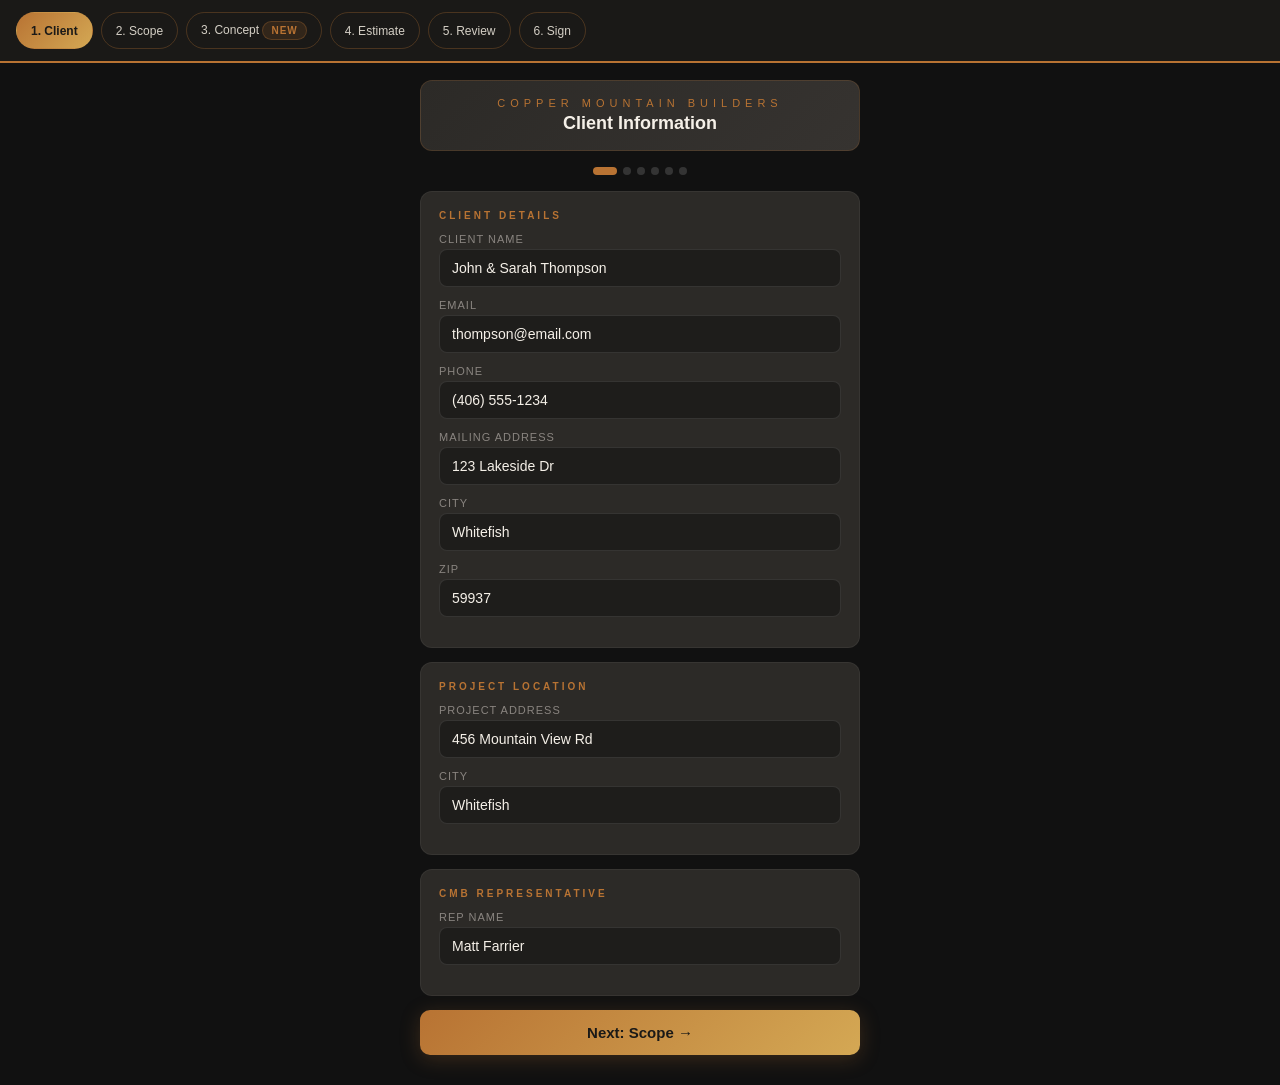
<file: mockup.html>
<!DOCTYPE html>
<html lang="en">
<head>
<meta charset="UTF-8"/>
<meta name="viewport" content="width=device-width, initial-scale=1.0"/>
<title>CMB App Mockup — All Pages</title>
<style>
  :root {
    --copper: #b87333;
    --gold: #d4a854;
    --stone-dark: #1a1917;
    --stone-mid: #2C2A27;
    --stone-light: #8a8580;
    --cream: #f5f0e8;
    --cream-dk: #d4cfc5;
    --success: #4a7c59;
  }
  * { box-sizing: border-box; margin: 0; padding: 0; }
  body { background: #111; font-family: -apple-system, BlinkMacSystemFont, 'Segoe UI', sans-serif; color: var(--cream); }

  .nav { position: fixed; top: 0; left: 0; right: 0; z-index: 100; background: var(--stone-dark); border-bottom: 2px solid var(--copper); padding: 12px 16px; display: flex; gap: 8px; overflow-x: auto; }
  .nav button { flex-shrink: 0; padding: 8px 14px; border-radius: 20px; border: 1px solid rgba(184,115,51,0.3); background: transparent; color: var(--cream-dk); font-size: 12px; cursor: pointer; transition: all 0.2s; }
  .nav button.active { background: linear-gradient(135deg, var(--copper), var(--gold)); color: var(--stone-dark); font-weight: 700; border-color: transparent; }
  .nav button:hover:not(.active) { border-color: var(--copper); color: var(--copper); }

  .page-container { margin-top: 60px; padding: 20px; max-width: 480px; margin-left: auto; margin-right: auto; }
  .page { display: none; animation: pageIn 0.3s ease; }
  .page.active { display: block; }
  @keyframes pageIn { from { opacity: 0; transform: translateY(10px); } to { opacity: 1; transform: translateY(0); } }

  /* Header bar mockup */
  .app-header { background: linear-gradient(135deg, var(--stone-mid), #363330); border-radius: 12px; padding: 16px; margin-bottom: 16px; border: 1px solid rgba(184,115,51,0.2); text-align: center; }
  .app-header .logo-text { font-size: 11px; letter-spacing: 5px; text-transform: uppercase; color: var(--copper); margin-bottom: 4px; }
  .app-header .page-title { font-size: 18px; font-weight: 700; color: var(--cream); }

  .card { background: var(--stone-mid); border-radius: 12px; padding: 18px; margin-bottom: 14px; border: 1px solid rgba(255,255,255,0.05); }
  .card-copper { background: var(--stone-mid); border-radius: 12px; padding: 18px; margin-bottom: 14px; border: 1px solid rgba(184,115,51,0.3); }
  .section-title { font-size: 10px; letter-spacing: 3px; text-transform: uppercase; color: var(--copper); margin-bottom: 12px; font-weight: 600; }
  .field { margin-bottom: 12px; }
  .field-label { display: block; font-size: 11px; letter-spacing: 1px; text-transform: uppercase; color: var(--stone-light); margin-bottom: 4px; }
  .field input, .field select, .field textarea { width: 100%; padding: 10px 12px; border-radius: 8px; border: 1px solid rgba(255,255,255,0.1); background: rgba(0,0,0,0.3); color: var(--cream); font-size: 14px; }
  .field textarea { min-height: 60px; resize: vertical; }

  .btn-primary { display: block; width: 100%; padding: 14px; border: none; border-radius: 10px; font-size: 15px; font-weight: 600; cursor: pointer; margin-bottom: 10px; background: linear-gradient(135deg, var(--copper), var(--gold)); color: var(--stone-dark); box-shadow: 0 4px 20px rgba(184,115,51,0.25); }
  .btn-secondary { display: block; width: 100%; padding: 12px; border: 1px solid rgba(184,115,51,0.3); border-radius: 10px; background: transparent; color: var(--cream-dk); font-size: 14px; cursor: pointer; margin-bottom: 10px; }
  .btn-success { display: block; width: 100%; padding: 14px; border: none; border-radius: 10px; font-size: 15px; font-weight: 600; cursor: pointer; margin-bottom: 10px; background: linear-gradient(135deg, var(--success), #2d6a4f); color: white; box-shadow: 0 4px 20px rgba(74,124,89,0.3); }
  .btn-blue { display: block; width: 100%; padding: 14px; border: none; border-radius: 10px; font-size: 15px; font-weight: 600; cursor: pointer; margin-bottom: 10px; background: linear-gradient(135deg, #1a73e8, #4285f4); color: white; box-shadow: 0 4px 20px rgba(26,115,232,0.3); }

  .photo-grid { display: grid; grid-template-columns: repeat(3, 1fr); gap: 8px; margin-bottom: 12px; }
  .photo-placeholder { aspect-ratio: 1; border-radius: 8px; background: rgba(0,0,0,0.3); border: 2px dashed rgba(184,115,51,0.3); display: flex; align-items: center; justify-content: center; color: var(--stone-light); font-size: 24px; }
  .photo-filled { aspect-ratio: 1; border-radius: 8px; background: linear-gradient(135deg, #3a3632, #4a4640); display: flex; align-items: center; justify-content: center; color: var(--copper); font-size: 11px; text-align: center; padding: 8px; border: 1px solid rgba(184,115,51,0.2); }

  .toggle-row { display: flex; justify-content: space-between; align-items: center; padding: 10px 0; border-bottom: 1px solid rgba(255,255,255,0.05); }
  .toggle-label { font-size: 14px; color: var(--cream-dk); }
  .toggle-switch { width: 44px; height: 24px; border-radius: 12px; background: rgba(255,255,255,0.15); position: relative; cursor: pointer; }
  .toggle-switch.on { background: var(--copper); }
  .toggle-switch .toggle-dot { width: 20px; height: 20px; border-radius: 50%; background: white; position: absolute; top: 2px; left: 2px; transition: 0.2s; }
  .toggle-switch.on .toggle-dot { left: 22px; }

  .divider { border: none; border-top: 1px solid rgba(184,115,51,0.15); margin: 16px 0; }

  .step-indicator { display: flex; justify-content: center; gap: 6px; margin-bottom: 16px; }
  .step-dot { width: 8px; height: 8px; border-radius: 50%; background: rgba(255,255,255,0.15); }
  .step-dot.active { background: var(--copper); width: 24px; border-radius: 4px; }
  .step-dot.done { background: var(--success); }

  /* Concept page specific */
  .concept-pair { display: grid; grid-template-columns: 1fr 1fr; gap: 10px; margin-bottom: 12px; }
  .concept-img { aspect-ratio: 4/3; border-radius: 10px; display: flex; align-items: center; justify-content: center; font-size: 12px; text-align: center; padding: 12px; }
  .concept-before { background: linear-gradient(135deg, #2a2826, #3a3632); border: 1px solid rgba(255,255,255,0.1); color: var(--stone-light); }
  .concept-after { background: linear-gradient(135deg, #2a3528, #3a4a32); border: 1px solid rgba(74,124,89,0.3); color: var(--success); }
  .concept-label { font-size: 9px; letter-spacing: 2px; text-transform: uppercase; margin-bottom: 6px; font-weight: 600; }

  /* Estimate line items */
  .line-item { display: flex; justify-content: space-between; padding: 8px 0; border-bottom: 1px solid rgba(255,255,255,0.04); font-size: 13px; }
  .line-item .desc { color: var(--cream-dk); flex: 1; }
  .line-item .qty { color: var(--stone-light); font-size: 12px; margin: 0 10px; }
  .line-item .cost { color: var(--gold); font-weight: 600; white-space: nowrap; }

  .total-row { display: flex; justify-content: space-between; padding: 12px 0; font-size: 15px; font-weight: 700; }
  .total-row .label { color: var(--cream); }
  .total-row .amount { color: var(--gold); }

  /* Contract */
  .contract-scroll { background: rgba(44,42,39,0.5); border-radius: 8px; padding: 16px; max-height: 300px; overflow-y: auto; font-size: 13px; line-height: 1.8; color: var(--cream-dk); }
  .contract-heading { color: var(--copper); font-size: 11px; letter-spacing: 2px; text-transform: uppercase; margin: 16px 0 8px 0; font-weight: 600; }

  .sig-box { height: 80px; border: 2px dashed rgba(184,115,51,0.3); border-radius: 8px; display: flex; align-items: center; justify-content: center; color: var(--stone-light); font-size: 13px; margin-bottom: 8px; background: rgba(0,0,0,0.2); }

  .badge { display: inline-block; padding: 3px 8px; border-radius: 10px; font-size: 10px; font-weight: 600; letter-spacing: 1px; text-transform: uppercase; }
  .badge-new { background: rgba(184,115,51,0.15); color: var(--copper); border: 1px solid rgba(184,115,51,0.3); }

  .mockup-note { background: rgba(184,115,51,0.08); border: 1px dashed rgba(184,115,51,0.3); border-radius: 8px; padding: 12px; margin-bottom: 14px; font-size: 12px; color: var(--copper); line-height: 1.6; }
  .mockup-note strong { color: var(--gold); }
</style>
</head>
<body>

<div class="nav">
  <button class="active" onclick="showPage(0)">1. Client</button>
  <button onclick="showPage(1)">2. Scope</button>
  <button onclick="showPage(2)">3. Concept <span class="badge badge-new">NEW</span></button>
  <button onclick="showPage(3)">4. Estimate</button>
  <button onclick="showPage(4)">5. Review</button>
  <button onclick="showPage(5)">6. Sign</button>
</div>

<div class="page-container">

<!-- ═══════════════ PAGE 1: CLIENT ═══════════════ -->
<div class="page active" id="page-0">
  <div class="app-header">
    <div class="logo-text">Copper Mountain Builders</div>
    <div class="page-title">Client Information</div>
  </div>
  <div class="step-indicator">
    <div class="step-dot active"></div>
    <div class="step-dot"></div>
    <div class="step-dot"></div>
    <div class="step-dot"></div>
    <div class="step-dot"></div>
    <div class="step-dot"></div>
  </div>

  <div class="card">
    <div class="section-title">Client Details</div>
    <div class="field"><label class="field-label">Client Name</label><input value="John & Sarah Thompson" readonly/></div>
    <div class="field"><label class="field-label">Email</label><input value="thompson@email.com" readonly/></div>
    <div class="field"><label class="field-label">Phone</label><input value="(406) 555-1234" readonly/></div>
    <div class="field"><label class="field-label">Mailing Address</label><input value="123 Lakeside Dr" readonly/></div>
    <div class="field"><label class="field-label">City</label><input value="Whitefish" readonly/></div>
    <div class="field"><label class="field-label">Zip</label><input value="59937" readonly/></div>
  </div>

  <div class="card">
    <div class="section-title">Project Location</div>
    <div class="field"><label class="field-label">Project Address</label><input value="456 Mountain View Rd" readonly/></div>
    <div class="field"><label class="field-label">City</label><input value="Whitefish" readonly/></div>
  </div>

  <div class="card">
    <div class="section-title">CMB Representative</div>
    <div class="field"><label class="field-label">Rep Name</label><input value="Matt Farrier" readonly/></div>
  </div>

  <button class="btn-primary" onclick="showPage(1)">Next: Scope →</button>
</div>

<!-- ═══════════════ PAGE 2: SCOPE ═══════════════ -->
<div class="page" id="page-1">
  <div class="app-header">
    <div class="logo-text">Copper Mountain Builders</div>
    <div class="page-title">Project Scope</div>
  </div>
  <div class="step-indicator">
    <div class="step-dot done"></div>
    <div class="step-dot active"></div>
    <div class="step-dot"></div>
    <div class="step-dot"></div>
    <div class="step-dot"></div>
    <div class="step-dot"></div>
  </div>

  <div class="card">
    <div class="section-title">Project Details</div>
    <div class="field"><label class="field-label">Project Type</label><select><option>Kitchen Remodel</option></select></div>
    <div class="field"><label class="field-label">Square Footage</label><input value="280" readonly/></div>
    <div class="field"><label class="field-label">Notes / Client Directions</label><textarea readonly>Client wants to open up kitchen to living room, remove wall between. New quartz countertops, white shaker cabinets, LVP flooring, subway tile backsplash. Add island with seating for 4. Upgrade all appliances to stainless. Add under-cabinet and recessed lighting.</textarea></div>
  </div>

  <div class="card">
    <div class="section-title">Current Conditions Photos</div>
    <div class="photo-grid">
      <div class="photo-filled">Kitchen<br/>overview</div>
      <div class="photo-filled">Cabinets<br/>close-up</div>
      <div class="photo-filled">Counter &<br/>backsplash</div>
      <div class="photo-filled">Wall to<br/>remove</div>
      <div class="photo-placeholder">+</div>
      <div class="photo-placeholder">+</div>
    </div>
    <button class="btn-secondary" style="font-size:13px;">📷 Camera</button>
    <button class="btn-secondary" style="font-size:13px;">🖼 Library</button>
  </div>

  <div class="card">
    <div class="section-title">Inspiration Photos</div>
    <div class="photo-grid">
      <div class="photo-filled">Pinterest<br/>kitchen</div>
      <div class="photo-filled">Island<br/>example</div>
      <div class="photo-placeholder">+</div>
    </div>
  </div>

  <div class="card">
    <div class="section-title">Construction Documents</div>
    <div style="padding:10px;background:rgba(0,0,0,0.2);border-radius:8px;font-size:13px;color:var(--cream-dk);margin-bottom:8px;">
      📎 Kitchen_Floorplan.pdf <span style="color:var(--copper);font-size:11px;">(3 pages)</span>
    </div>
    <button class="btn-secondary" style="font-size:13px;">📄 Upload Documents</button>
  </div>

  <div class="card">
    <div class="section-title">Settings</div>
    <div class="toggle-row">
      <span class="toggle-label">Davis-Bacon Prevailing Wages</span>
      <div class="toggle-switch"><div class="toggle-dot"></div></div>
    </div>
    <div class="field" style="margin-top:12px;">
      <label class="field-label">Margin %</label>
      <input value="20" readonly style="width:80px;"/>
    </div>
  </div>

  <button class="btn-primary" style="background:linear-gradient(135deg, #e8a020, #d4a854);">⚡ Analyze & Ask</button>

  <div class="card" style="margin-top:14px;">
    <div class="section-title">AI Clarifying Questions</div>
    <div class="field"><label class="field-label">Q1: Is the wall between kitchen and living room load-bearing?</label><input value="Yes, it has a beam above" readonly/></div>
    <div class="field"><label class="field-label">Q2: Appliance budget preference?</label><select><option>Mid-range ($8k-$12k package)</option></select></div>
    <div class="field"><label class="field-label">Q3: Island countertop — same quartz as perimeter or waterfall edge?</label><select><option>Waterfall edge</option></select></div>
  </div>

  <button class="btn-primary" onclick="showPage(2)">Next: Concept Images →</button>
  <button class="btn-secondary" onclick="showPage(0)">← Back to Client</button>
</div>

<!-- ═══════════════ PAGE 3: CONCEPT (NEW) ═══════════════ -->
<div class="page" id="page-2">
  <div class="app-header">
    <div class="logo-text">Copper Mountain Builders</div>
    <div class="page-title">Concept Images</div>
  </div>
  <div class="step-indicator">
    <div class="step-dot done"></div>
    <div class="step-dot done"></div>
    <div class="step-dot active"></div>
    <div class="step-dot"></div>
    <div class="step-dot"></div>
    <div class="step-dot"></div>
  </div>

  <div class="mockup-note">
    <strong>NEW STEP:</strong> Select a before photo, describe the changes, and AI generates a realistic concept image. Iterate until the client loves it. These images feed into the estimate for better accuracy.
  </div>

  <!-- Concept 1 -->
  <div class="card-copper">
    <div class="section-title">Concept 1 — Kitchen Overview</div>
    <div class="concept-pair">
      <div>
        <div class="concept-label" style="color:var(--stone-light);">Before</div>
        <div class="concept-img concept-before">📷 Existing kitchen<br/>with oak cabinets<br/>& laminate counters</div>
      </div>
      <div>
        <div class="concept-label" style="color:var(--success);">After — AI Generated</div>
        <div class="concept-img concept-after">✨ Same kitchen with<br/>white shaker cabinets,<br/>quartz counters,<br/>subway tile backsplash</div>
      </div>
    </div>
    <div class="field">
      <label class="field-label">Your Prompt</label>
      <textarea readonly style="font-size:13px;">Replace oak cabinets with white shaker style. Replace laminate countertops with white quartz with grey veining. Add white subway tile backsplash. New stainless steel appliances. Add recessed can lights in ceiling. Keep the same window and floor layout.</textarea>
    </div>
    <div style="display:flex;gap:8px;">
      <button class="btn-primary" style="flex:1;margin:0;font-size:13px;">🔄 Regenerate</button>
      <button class="btn-success" style="flex:1;margin:0;font-size:13px;">✓ Approve</button>
    </div>
  </div>

  <!-- Concept 2 -->
  <div class="card-copper">
    <div class="section-title">Concept 2 — Island & Open Floor Plan</div>
    <div class="concept-pair">
      <div>
        <div class="concept-label" style="color:var(--stone-light);">Before</div>
        <div class="concept-img concept-before">📷 View of wall<br/>between kitchen<br/>& living room</div>
      </div>
      <div>
        <div class="concept-label" style="color:var(--success);">After — AI Generated</div>
        <div class="concept-img concept-after">✨ Wall removed,<br/>open layout with<br/>waterfall quartz island,<br/>4 barstools, pendants</div>
      </div>
    </div>
    <div class="field">
      <label class="field-label">Your Prompt</label>
      <textarea readonly style="font-size:13px;">Remove the wall between kitchen and living room. Add a large island with waterfall edge quartz countertop, seating for 4 with modern barstools. Add 3 pendant lights above island. Open concept to living room.</textarea>
    </div>
    <div style="display:flex;gap:8px;">
      <button class="btn-primary" style="flex:1;margin:0;font-size:13px;">🔄 Regenerate</button>
      <button class="btn-success" style="flex:1;margin:0;font-size:13px;">✓ Approve</button>
    </div>
  </div>

  <!-- Add another -->
  <div class="card" style="border: 2px dashed rgba(184,115,51,0.2); text-align:center; padding:24px;">
    <div style="font-size:13px;color:var(--stone-light);margin-bottom:10px;">Select another before photo to create a concept</div>
    <div class="photo-grid" style="max-width:200px;margin:0 auto 12px;">
      <div class="photo-filled" style="border:2px solid var(--copper);cursor:pointer;">Kitchen<br/>overview</div>
      <div class="photo-filled" style="opacity:0.4;">Cabinets<br/><span style="font-size:9px;color:var(--success);">✓ used</span></div>
      <div class="photo-filled" style="cursor:pointer;">Counter &<br/>backsplash</div>
    </div>
    <button class="btn-secondary" style="font-size:13px;">+ New Concept Image</button>
  </div>

  <div style="height:14px;"></div>
  <button class="btn-primary" onclick="showPage(3)">Next: Generate Estimate →</button>
  <button class="btn-secondary" onclick="showPage(1)">← Back to Scope</button>
</div>

<!-- ═══════════════ PAGE 4: ESTIMATE ═══════════════ -->
<div class="page" id="page-3">
  <div class="app-header">
    <div class="logo-text">Copper Mountain Builders</div>
    <div class="page-title">Estimate</div>
  </div>
  <div class="step-indicator">
    <div class="step-dot done"></div>
    <div class="step-dot done"></div>
    <div class="step-dot done"></div>
    <div class="step-dot active"></div>
    <div class="step-dot"></div>
    <div class="step-dot"></div>
  </div>

  <div class="mockup-note">
    Estimate is generated using before photos, approved concept images, PDF documents, notes, and clarifying answers. AI identifies scope & quantities, app does all math.
  </div>

  <button class="btn-primary" style="margin-bottom:14px;">⚡ Generate Estimate</button>

  <!-- Trade sections -->
  <div class="card">
    <div style="display:flex;justify-content:space-between;align-items:center;margin-bottom:10px;">
      <div class="section-title" style="margin:0;">Demolition</div>
      <div style="color:var(--gold);font-size:13px;font-weight:600;">$3,200 – $4,800</div>
    </div>
    <div class="line-item"><span class="desc">Remove existing cabinets (upper & lower)</span><span class="qty">22 LF</span><span class="cost">$1,100 – $1,650</span></div>
    <div class="line-item"><span class="desc">Remove countertops & backsplash</span><span class="qty">38 SF</span><span class="cost">$380 – $570</span></div>
    <div class="line-item"><span class="desc">Load-bearing wall removal w/ beam</span><span class="qty">1 EA</span><span class="cost">$1,720 – $2,580</span></div>
  </div>

  <div class="card">
    <div style="display:flex;justify-content:space-between;align-items:center;margin-bottom:10px;">
      <div class="section-title" style="margin:0;">Cabinetry</div>
      <div style="color:var(--gold);font-size:13px;font-weight:600;">$12,600 – $18,900</div>
    </div>
    <div class="line-item"><span class="desc">White shaker cabinets — perimeter</span><span class="qty">22 LF</span><span class="cost">$8,800 – $13,200</span></div>
    <div class="line-item"><span class="desc">Island base cabinets</span><span class="qty">8 LF</span><span class="cost">$3,200 – $4,800</span></div>
    <div class="line-item"><span class="desc">Soft-close hardware</span><span class="qty">1 LOT</span><span class="cost">$600 – $900</span></div>
  </div>

  <div class="card">
    <div style="display:flex;justify-content:space-between;align-items:center;margin-bottom:10px;">
      <div class="section-title" style="margin:0;">Countertops</div>
      <div style="color:var(--gold);font-size:13px;font-weight:600;">$7,400 – $11,100</div>
    </div>
    <div class="line-item"><span class="desc">Quartz countertop — perimeter</span><span class="qty">38 SF</span><span class="cost">$3,800 – $5,700</span></div>
    <div class="line-item"><span class="desc">Waterfall edge island countertop</span><span class="qty">24 SF</span><span class="cost">$3,600 – $5,400</span></div>
  </div>

  <div class="card">
    <div style="display:flex;justify-content:space-between;align-items:center;margin-bottom:10px;">
      <div class="section-title" style="margin:0;">Electrical</div>
      <div style="color:var(--gold);font-size:13px;font-weight:600;">$4,200 – $6,300</div>
    </div>
    <div class="line-item"><span class="desc">Recessed can lights (6")</span><span class="qty">8 EA</span><span class="cost">$1,600 – $2,400</span></div>
    <div class="line-item"><span class="desc">Under-cabinet LED lighting</span><span class="qty">22 LF</span><span class="cost">$880 – $1,320</span></div>
    <div class="line-item"><span class="desc">Pendant lights above island</span><span class="qty">3 EA</span><span class="cost">$900 – $1,350</span></div>
    <div class="line-item"><span class="desc">Outlets & switch relocation</span><span class="qty">6 EA</span><span class="cost">$820 – $1,230</span></div>
  </div>

  <div class="card" style="font-size:13px;color:var(--stone-light);">
    <em>+ Plumbing, Flooring, Tile, Paint, Appliances, Structural, GC sections...</em>
  </div>

  <!-- Totals -->
  <div class="card-copper">
    <div class="total-row" style="border-bottom:1px solid rgba(184,115,51,0.2);padding-bottom:8px;margin-bottom:8px;">
      <span class="label">Subtotal</span>
      <span class="amount">$52,400 – $78,600</span>
    </div>
    <div class="total-row" style="font-size:13px;font-weight:400;border-bottom:1px solid rgba(255,255,255,0.05);padding-bottom:8px;margin-bottom:8px;">
      <span class="label" style="color:var(--cream-dk);">General Conditions</span>
      <span class="amount" style="color:var(--cream-dk);">$6,800 – $10,200</span>
    </div>
    <div class="total-row" style="font-size:13px;font-weight:400;border-bottom:1px solid rgba(255,255,255,0.05);padding-bottom:8px;margin-bottom:8px;">
      <span class="label" style="color:var(--cream-dk);">Margin (20%)</span>
      <span class="amount" style="color:var(--cream-dk);">$11,840 – $17,760</span>
    </div>
    <div class="total-row" style="font-size:18px;">
      <span class="label">Total Range</span>
      <span class="amount">$71,040 – $106,560</span>
    </div>
  </div>

  <button class="btn-primary" onclick="showPage(4)">Next: Review →</button>
  <button class="btn-secondary" onclick="showPage(2)">← Back to Concept</button>
</div>

<!-- ═══════════════ PAGE 5: REVIEW ═══════════════ -->
<div class="page" id="page-4">
  <div class="app-header">
    <div class="logo-text">Copper Mountain Builders</div>
    <div class="page-title">Review & Export</div>
  </div>
  <div class="step-indicator">
    <div class="step-dot done"></div>
    <div class="step-dot done"></div>
    <div class="step-dot done"></div>
    <div class="step-dot done"></div>
    <div class="step-dot active"></div>
    <div class="step-dot"></div>
  </div>

  <!-- Summary card -->
  <div class="card-copper" style="text-align:center;">
    <div style="font-size:12px;color:var(--stone-light);margin-bottom:4px;">Conceptual Budget Range</div>
    <div style="font-size:22px;font-weight:700;color:var(--gold);">$71,040 – $106,560</div>
    <div style="font-size:12px;color:var(--stone-light);margin-top:4px;">Kitchen Remodel · 280 SF · $254 – $381 /SF</div>
  </div>

  <!-- Concept images in review -->
  <div class="card">
    <div class="section-title">Approved Concept Images</div>
    <div class="concept-pair">
      <div class="concept-img concept-after" style="aspect-ratio:16/10;font-size:11px;">✨ Kitchen with<br/>white shaker cabinets<br/>& quartz counters</div>
      <div class="concept-img concept-after" style="aspect-ratio:16/10;font-size:11px;">✨ Open floor plan<br/>with waterfall<br/>quartz island</div>
    </div>
  </div>

  <!-- SOW Preview -->
  <div class="card">
    <div class="section-title">Scope of Work Summary</div>
    <div style="font-size:13px;color:var(--cream-dk);line-height:1.7;">
      <p style="margin-bottom:8px;">Complete kitchen remodel including removal of load-bearing wall between kitchen and living room with engineered beam, new white shaker cabinetry throughout, quartz countertops with waterfall edge island, subway tile backsplash, LVP flooring, full electrical upgrade with recessed and pendant lighting, and stainless steel appliance package.</p>
      <p style="margin-bottom:8px;"><strong style="color:var(--copper);">Timeline:</strong> 8–10 weeks</p>
    </div>
  </div>

  <!-- Export buttons -->
  <div class="card">
    <div class="section-title">Export & Share</div>
    <button class="btn-success" style="font-size:13px;">📊 Export Excel Estimate</button>
    <button class="btn-success" style="font-size:13px;">📄 Generate Proposal (Word)</button>
    <button class="btn-blue" style="font-size:13px;">☁ Sync This Visit to OneDrive</button>
    <button class="btn-secondary" style="font-size:13px;">🗂 Save Visit to App</button>
  </div>

  <button class="btn-primary" onclick="showPage(5)">Next: Sign Contract →</button>
  <button class="btn-secondary" onclick="showPage(3)">← Back to Estimate</button>
</div>

<!-- ═══════════════ PAGE 6: SIGN ═══════════════ -->
<div class="page" id="page-5">
  <div class="app-header">
    <div class="logo-text">Copper Mountain Builders</div>
    <div class="page-title">Design-Build Agreement</div>
  </div>
  <div class="step-indicator">
    <div class="step-dot done"></div>
    <div class="step-dot done"></div>
    <div class="step-dot done"></div>
    <div class="step-dot done"></div>
    <div class="step-dot done"></div>
    <div class="step-dot active"></div>
  </div>

  <div class="card-copper" style="text-align:center;">
    <div style="font-size:11px;letter-spacing:5px;text-transform:uppercase;color:var(--copper);margin-bottom:6px;">Copper Mountain Builders</div>
    <div style="font-size:20px;font-weight:bold;margin-bottom:4px;">Design-Build Agreement</div>
    <div style="font-size:12px;color:var(--stone-light);margin-top:4px;">April 13, 2026</div>
  </div>

  <div class="mockup-note">
    <strong>Contract only — no estimate numbers.</strong> Clean, professional agreement. Scrollable on mobile. This is your actual Design-Build Agreement template.
  </div>

  <!-- Contract body (abbreviated) -->
  <div class="card" style="border-color:rgba(184,115,51,0.4);">
    <div class="contract-scroll">
      <p style="color:var(--copper);font-weight:bold;margin-bottom:8px;">Welcome</p>
      <p style="margin-bottom:8px;">Thank you for choosing <strong style="color:var(--copper);">Copper Mountain Builders</strong> for your home project in the Flathead Valley. This Agreement clearly explains what we will do for you, what you can expect, how we work together, and how we protect both of us.</p>

      <div class="contract-heading">Parties to This Agreement</div>
      <p><strong>You (the Client):</strong></p>
      <p style="color:var(--gold);">John & Sarah Thompson</p>
      <p style="margin-bottom:8px;">123 Lakeside Dr, Whitefish, Montana 59937</p>
      <p><strong>We (the Contractor):</strong></p>
      <p>Copper Mountain Builders</p>
      <p style="margin-bottom:8px;">PO Box 2471, Kalispell, MT 59903</p>
      <p><strong>Project Address:</strong> 456 Mountain View Rd, Whitefish, Montana 59937</p>

      <div class="contract-heading">1. What We Will Do for You</div>
      <p style="margin-bottom:8px;">We will provide professional preconstruction design services using our proven 5-Step Design-Build Program...</p>

      <div class="contract-heading">2. Your Investment (Compensation)</div>
      <p style="margin-bottom:4px;">· Principal / General Management: <strong>$250.00 per hour</strong></p>
      <p style="margin-bottom:4px;">· Architectural Design Services: <strong>$250.00 per hour</strong></p>
      <p style="margin-bottom:4px;">· Interior/Exterior Designer: <strong>$150.00 per hour</strong></p>
      <p style="margin-bottom:8px;"><strong>Initial Non-Refundable Retainer: <span style="color:var(--gold);">$5,000</span></strong></p>

      <div class="contract-heading">3 – 8. (Full contract sections)</div>
      <p style="color:var(--stone-light);font-style:italic;">Termination · IP Ownership · Promises · Protections · Communication · Legal</p>

      <div class="contract-heading">Exhibit A — 5-Step Design-Build Program</div>
      <p style="color:var(--stone-light);font-style:italic;">Steps 1–5 detailed...</p>

      <div class="contract-heading">Exhibit B — Insurance & Montana Disclosures</div>
      <p style="color:var(--stone-light);font-style:italic;">Insurance, warranty, disclosures...</p>
    </div>
  </div>

  <!-- Signatures -->
  <div class="card-copper">
    <div class="section-title" style="font-size:12px;">In Witness Whereof</div>
    <p style="font-size:13px;color:var(--cream-dk);margin-bottom:16px;">We both agree to the terms above.</p>

    <p style="color:var(--copper);font-size:11px;letter-spacing:2px;text-transform:uppercase;margin-bottom:8px;">You (Client): John & Sarah Thompson</p>
    <div class="sig-box">Tap to sign</div>
    <div style="display:grid;grid-template-columns:1fr 1fr;gap:10px;margin-bottom:16px;">
      <div class="field"><label class="field-label">Print Name</label><input value="John Thompson" readonly/></div>
      <div class="field"><label class="field-label">Date</label><input value="4/13/2026" readonly style="opacity:0.7;"/></div>
    </div>

    <hr class="divider"/>

    <p style="color:var(--copper);font-size:11px;letter-spacing:2px;text-transform:uppercase;margin-bottom:8px;">We (Copper Mountain Builders)</p>
    <div class="sig-box">Tap to sign</div>
    <div style="display:grid;grid-template-columns:1fr 1fr;gap:10px;">
      <div class="field"><label class="field-label">Printed Name & Title</label><input value="Matt Farrier" readonly/></div>
      <div class="field"><label class="field-label">Date</label><input value="4/13/2026" readonly style="opacity:0.7;"/></div>
    </div>
  </div>

  <!-- Conceptual Budget Summary — below signatures, high level only -->
  <div class="card" style="border: 1px solid rgba(184,115,51,0.25); margin-top:4px;">
    <div class="section-title">Conceptual Budget Summary</div>
    <p style="font-size:12px;color:var(--stone-light);margin-bottom:14px;line-height:1.5;">The following is a preliminary conceptual budget range based on our initial site evaluation. Final pricing will be determined after completion of Steps 1–4.</p>

    <div style="display:flex;justify-content:space-between;padding:8px 0;border-bottom:1px solid rgba(255,255,255,0.06);font-size:13px;">
      <span style="color:var(--cream-dk);">Demolition & Site Prep</span>
      <span style="color:var(--gold);font-weight:500;">$3,840 – $5,760</span>
    </div>
    <div style="display:flex;justify-content:space-between;padding:8px 0;border-bottom:1px solid rgba(255,255,255,0.06);font-size:13px;">
      <span style="color:var(--cream-dk);">Structural</span>
      <span style="color:var(--gold);font-weight:500;">$5,760 – $8,640</span>
    </div>
    <div style="display:flex;justify-content:space-between;padding:8px 0;border-bottom:1px solid rgba(255,255,255,0.06);font-size:13px;">
      <span style="color:var(--cream-dk);">Cabinetry & Countertops</span>
      <span style="color:var(--gold);font-weight:500;">$24,000 – $36,000</span>
    </div>
    <div style="display:flex;justify-content:space-between;padding:8px 0;border-bottom:1px solid rgba(255,255,255,0.06);font-size:13px;">
      <span style="color:var(--cream-dk);">Electrical</span>
      <span style="color:var(--gold);font-weight:500;">$5,040 – $7,560</span>
    </div>
    <div style="display:flex;justify-content:space-between;padding:8px 0;border-bottom:1px solid rgba(255,255,255,0.06);font-size:13px;">
      <span style="color:var(--cream-dk);">Plumbing</span>
      <span style="color:var(--gold);font-weight:500;">$4,560 – $6,840</span>
    </div>
    <div style="display:flex;justify-content:space-between;padding:8px 0;border-bottom:1px solid rgba(255,255,255,0.06);font-size:13px;">
      <span style="color:var(--cream-dk);">Flooring, Tile & Paint</span>
      <span style="color:var(--gold);font-weight:500;">$10,080 – $15,120</span>
    </div>
    <div style="display:flex;justify-content:space-between;padding:8px 0;border-bottom:1px solid rgba(255,255,255,0.06);font-size:13px;">
      <span style="color:var(--cream-dk);">Appliances</span>
      <span style="color:var(--gold);font-weight:500;">$9,600 – $14,400</span>
    </div>

    <hr class="divider" style="margin:12px 0;"/>

    <div style="display:flex;justify-content:space-between;padding:6px 0;font-size:13px;">
      <span style="color:var(--cream-dk);">General Conditions</span>
      <span style="color:var(--cream-dk);">$8,160 – $12,240</span>
    </div>

    <div style="display:flex;justify-content:space-between;padding:14px 0 4px;font-size:17px;font-weight:700;border-top:2px solid rgba(184,115,51,0.3);margin-top:8px;">
      <span style="color:var(--cream);">Conceptual Budget Range</span>
      <span style="color:var(--gold);">$71,040 – $106,560</span>
    </div>

    <p style="font-size:11px;color:var(--stone-light);font-style:italic;margin-top:10px;line-height:1.5;">*This is a conceptual estimate only and does not constitute a binding bid. Final scope, specifications, and pricing will be determined through the Design-Build process outlined in this Agreement.</p>
  </div>

  <div style="margin-top:4px; padding:10px; text-align:center;">
    <p style="font-size:11px;color:var(--stone-light);">Initial Non-Refundable Retainer</p>
    <p style="font-size:20px;font-weight:700;color:var(--gold);margin:4px 0;">$5,000</p>
    <p style="font-size:11px;color:var(--stone-light);">Due upon execution of this Agreement</p>
  </div>

  <!-- Action buttons -->
  <button class="btn-primary">🖨 Print Signed Agreement</button>
  <button class="btn-success">📄 Download Signed Contract</button>
  <button class="btn-blue">☁ Save & Sync to OneDrive</button>
  <button class="btn-secondary" onclick="showPage(4)">← Back to Review</button>
</div>

</div><!-- /page-container -->

<script>
function showPage(n){
  document.querySelectorAll('.page').forEach(p => p.classList.remove('active'));
  document.getElementById('page-'+n).classList.add('active');
  document.querySelectorAll('.nav button').forEach((b,i) => {
    b.classList.toggle('active', i===n);
  });
  window.scrollTo(0,0);
}
</script>

</body>
</html>
</file>
